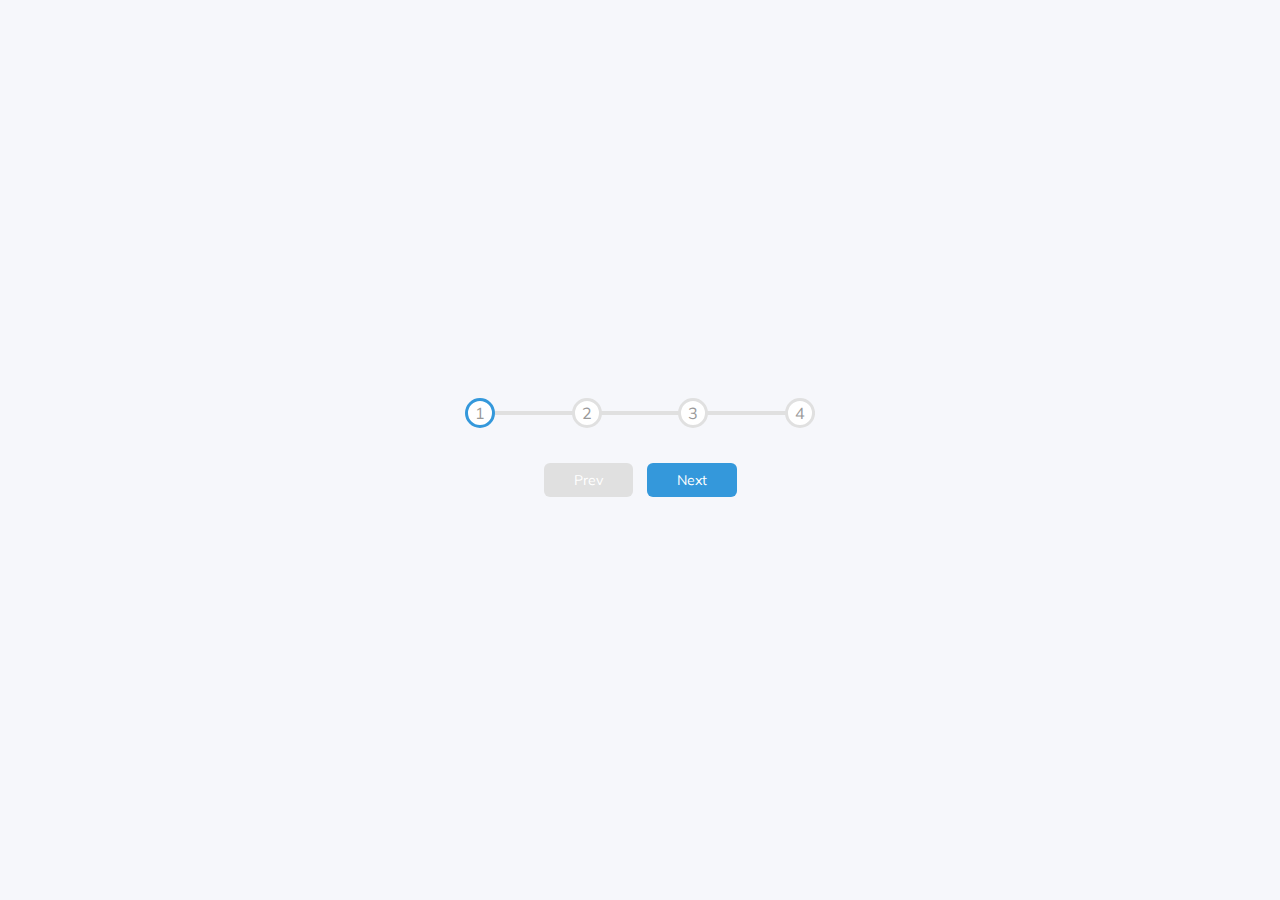
<file: 02. Progress Steps/index.html>
<!DOCTYPE html>
<html lang="en">
    <head>
        <meta charset="UTF-8" />
        <meta name="viewport" content="width=device-width, initial-scale=1.0" />
        <meta http-equiv="X-UA-Compatible" content="ie=edge" />
        <link rel="stylesheet" href="./css/style.css" />
        <title>Progress Steps</title>
    </head>
    <body>
        <div class="container">
            <div class="progress-container">
                <div class="progress" id="progress"></div>
                <div class="circle active">1</div>
                <div class="circle">2</div>
                <div class="circle">3</div>
                <div class="circle">4</div>
            </div>
            <button class="btn" id="prev" disabled>Prev</button>
            <button class="btn" id="next" >Next</button>
        </div>
        <script src="script.js"></script>
    </body>
</html>
</file>
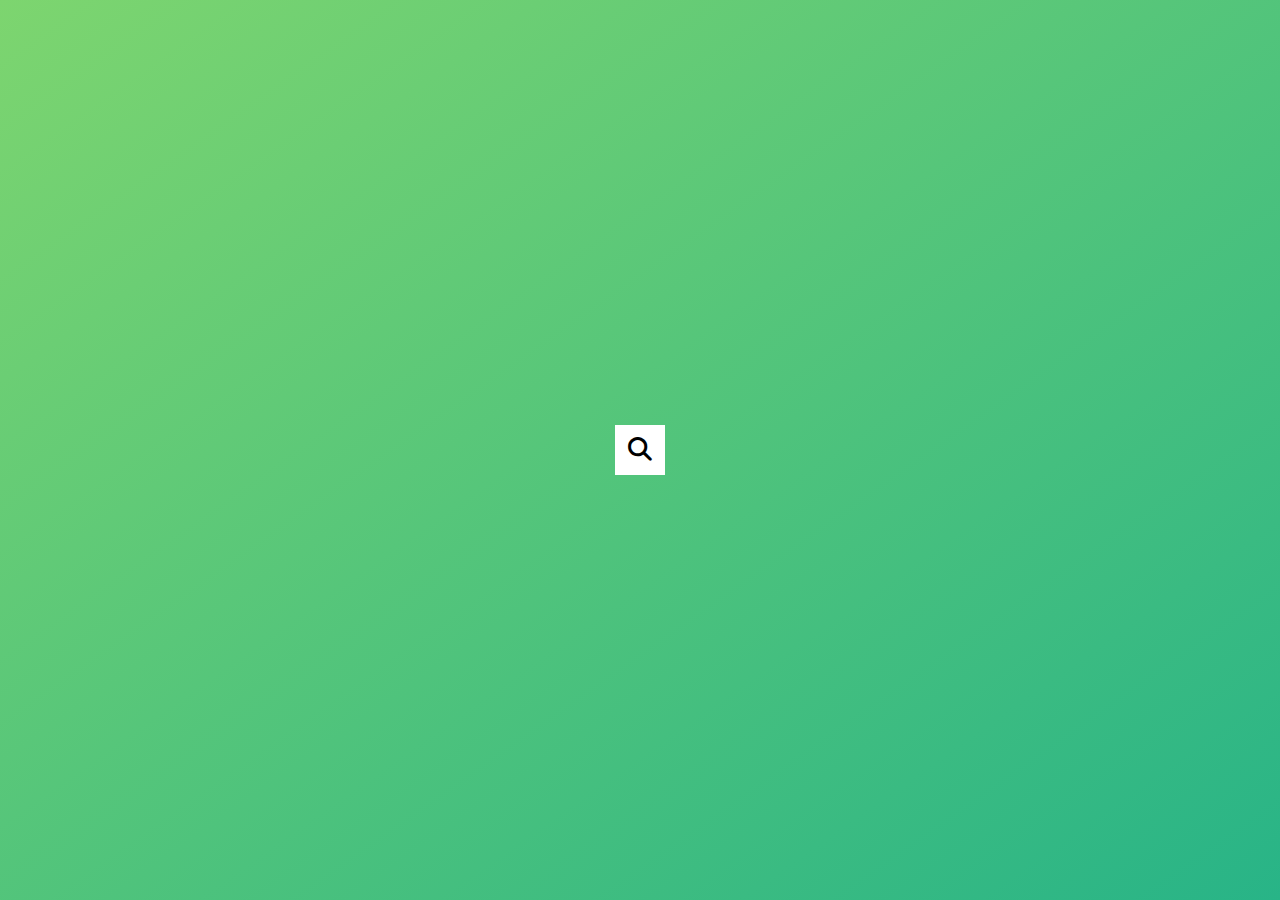
<file: 04. Hidden Search/index.html>
<!DOCTYPE html>
<html lang="en">
    <head>
        <meta charset="UTF-8" />
        <meta name="viewport" content="width=device-width, initial-scale=1.0" />
        <meta http-equiv="X-UA-Compatible" content="ie=edge" />
        <link rel="stylesheet" href="./css/style.css" />
        <link
            rel="stylesheet"
            href="https://cdnjs.cloudflare.com/ajax/libs/font-awesome/6.7.2/css/all.min.css"
        />
        <title>Hidden Search</title>
    </head>
    <body>
        <div class="search">
            <input type="text" class="input" placeholder="Search..." />
            <button class="btn">
                <i class="fas fa-search"></i>
            </button>
        </div>

        <script src="script.js"></script>
    </body>
</html>
</file>
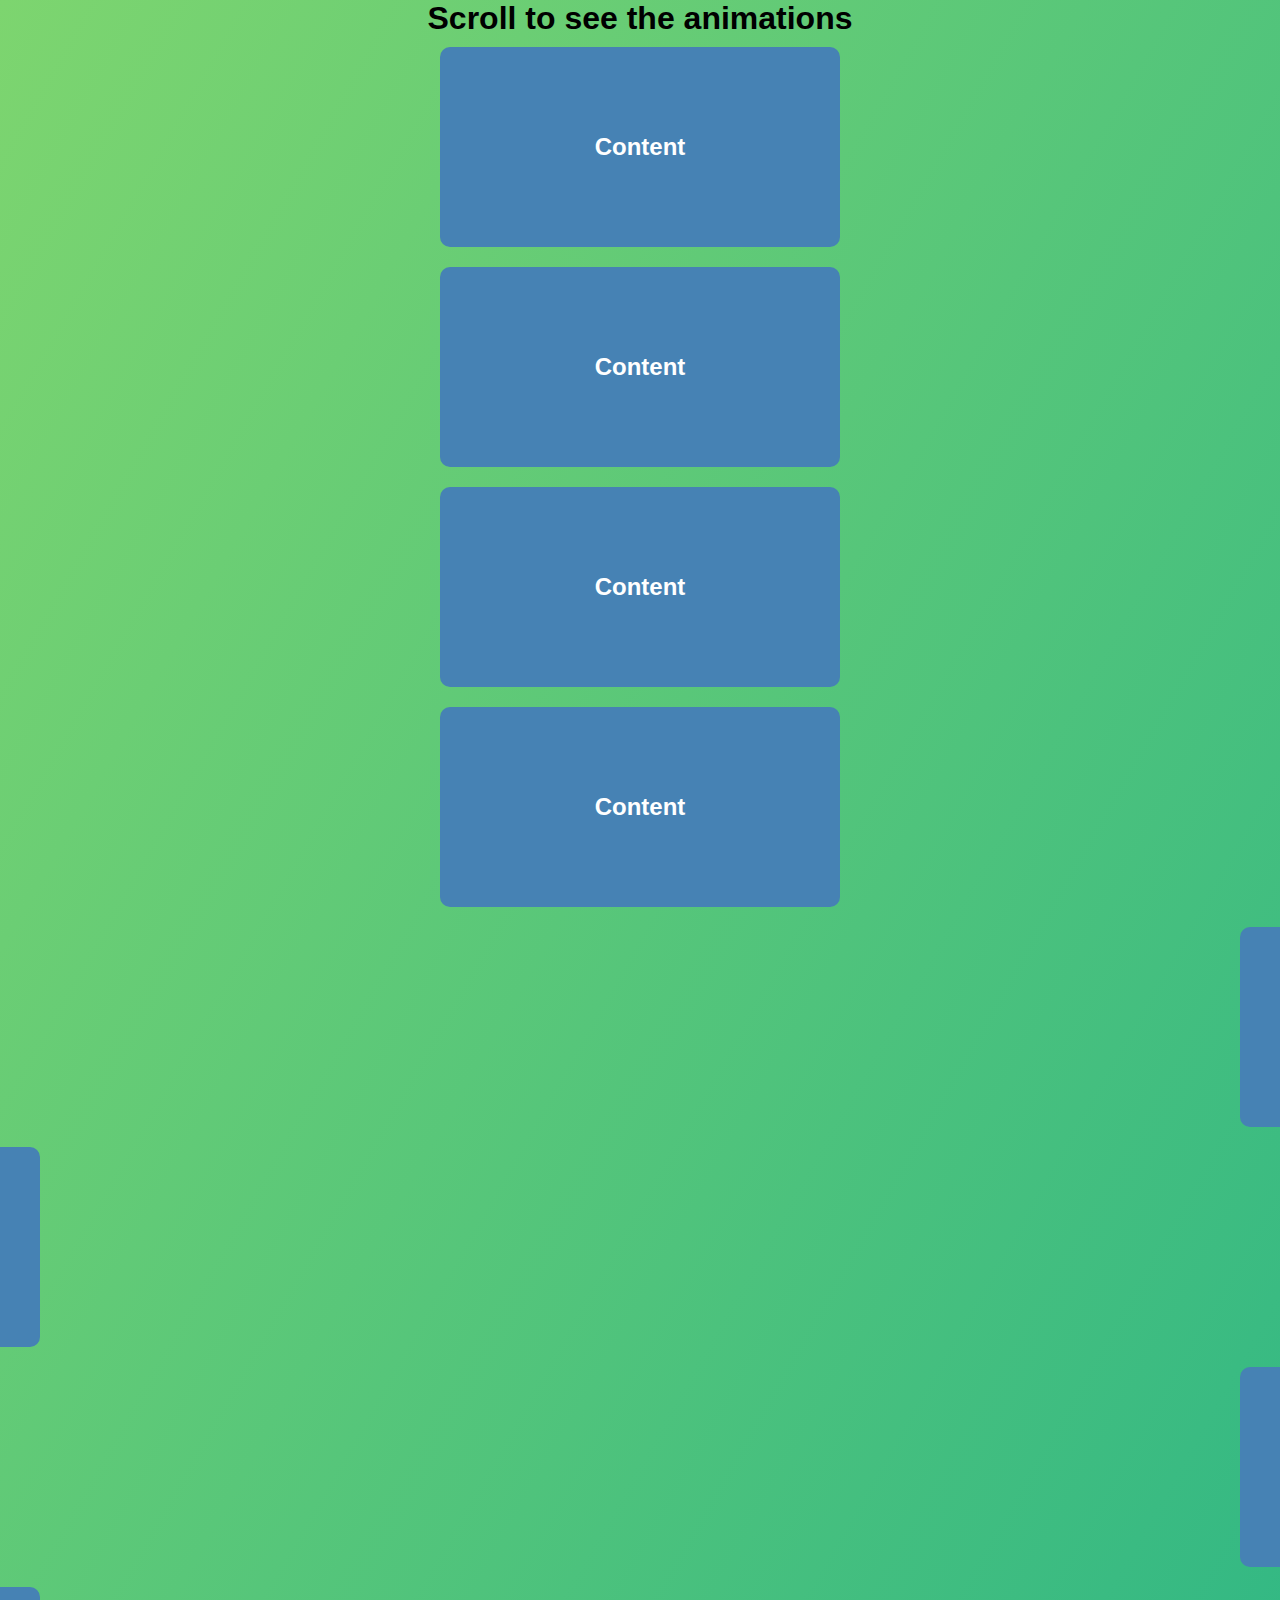
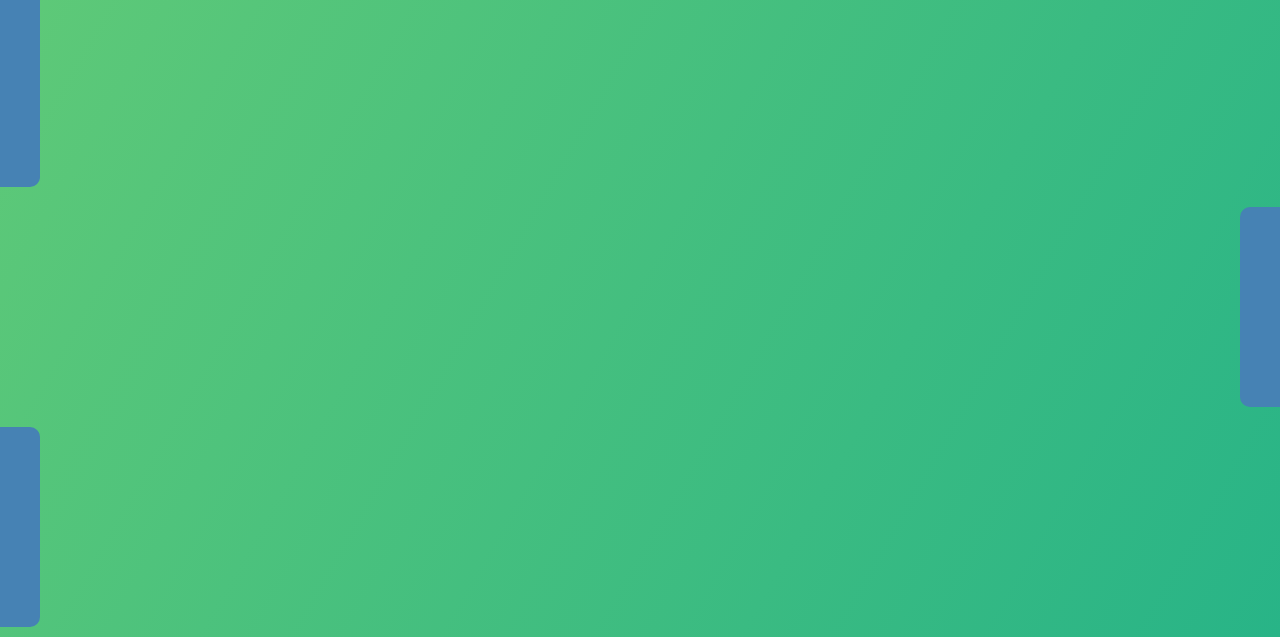
<file: 06. Scroll Animation/index.html>
<!DOCTYPE html>
<html lang="en">
    <head>
        <meta charset="UTF-8" />
        <meta name="viewport" content="width=device-width, initial-scale=1.0" />
        <meta http-equiv="X-UA-Compatible" content="ie=edge" />
        <link rel="stylesheet" href="./css/style.css" />
        <title>Scroll Animation</title>
    </head>
    <body>
        <h1>Scroll to see the animations</h1>
        <div class="box">
            <h2>Content</h2>
        </div>
        <div class="box">
            <h2>Content</h2>
        </div>
        <div class="box">
            <h2>Content</h2>
        </div>
        <div class="box">
            <h2>Content</h2>
        </div>
        <div class="box">
            <h2>Content</h2>
        </div>
        <div class="box">
            <h2>Content</h2>
        </div>
        <div class="box">
            <h2>Content</h2>
        </div>
        <div class="box">
            <h2>Content</h2>
        </div>
        <div class="box">
            <h2>Content</h2>
        </div>
        <div class="box">
            <h2>Content</h2>
        </div>
        <script src="script.js"></script>
    </body>
</html>
</file>
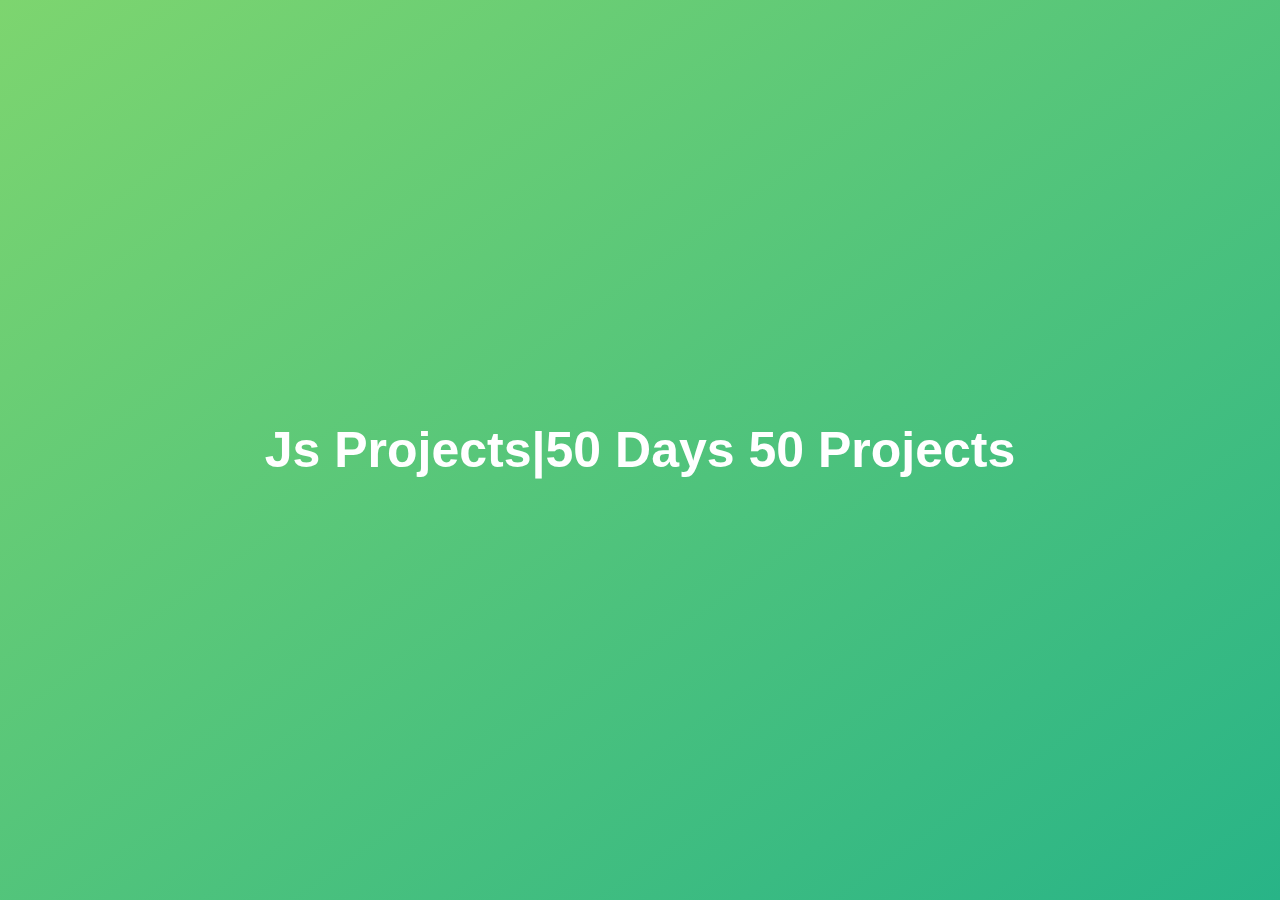
<file: starter/index.html>
<!DOCTYPE html>
<html lang="en">
    <head>
        <meta charset="UTF-8" />
        <meta name="viewport" content="width=device-width, initial-scale=1.0" />
        <meta http-equiv="X-UA-Compatible" content="ie=edge" />
        <link rel="stylesheet" href="./css/style.css" />
        <title>Js Projects|50 Days 50 Projects</title>
      
    </head>
    <body>
        <h1>Js Projects|50 Days 50 Projects</h1>
        <script src="script.js"></script>
    </body>
</html>
</file>
<file: 02. Progress Steps/css/style.css>
@import url("https://fonts.googleapis.com/css?family=Muli&display=swap");

:root {
    --line-border-fill: #3498db;
    --line-border-empty: #e0e0e0;
}

* {
    box-sizing: border-box;
}

body {
    background: #f6f7fb;
    font-family: "Muli", sans-serif;
    display: flex;
    align-items: center;
    justify-content: center;
    height: 100vh;
    overflow: hidden;
    margin: 0;
}

.container {
    text-align: center;
}

.progress-container {
    display: flex;
    justify-content: space-between;
    position: relative;
    margin-bottom: 30px;
    max-width: 100%;
    width: 350px;
}

.progress-container::before {
    content: "";
    background-color: var(--line-border-empty);
    position: absolute;
    top: 50%;
    left: 0;
    transform: translateY(-50%);
    height: 4px;
    width: 100%;
    z-index: -1;
}

.progress {
    background-color: var(--line-border-fill);
    position: absolute;
    top: 50%;
    left: 0;
    transform: translateY(-50%);
    height: 4px;
    width: 0%;
    z-index: -1;
    transition: 0.4s ease;
}

.circle {
    background-color: #fff;
    color: #999;
    border-radius: 50%;
    height: 30px;
    width: 30px;
    display: flex;
    align-items: center;
    justify-content: center;
    border: 3px solid var(--line-border-empty);
    transition: 0.4s ease;
}

.circle.active {
    border-color: var(--line-border-fill);
}

.btn {
    background-color: var(--line-border-fill);
    color: #fff;
    border: 0;
    border-radius: 6px;
    cursor: pointer;
    font-family: inherit;
    padding: 8px 30px;
    margin: 5px;
    font-size: 14px;
}

.btn:active {
    transform: scale(0.98);
}

.btn:focus {
    outline: 0;
}

.btn:disabled {
    background-color: var(--line-border-empty);
    cursor: not-allowed;
}
</file>
<file: 04. Hidden Search/css/style.css>
@import url("https://fonts.googleapis.com/css?family=Lato&display=swap");

* {
    box-sizing: border-box;
}

body {
    font-family: "Roboto", sans-serif;
    display: flex;
    align-items: center;
    justify-content: center;
    height: 100vh;
    overflow: hidden;
    margin: 0;
    background: linear-gradient(to top left, #28b487, #7dd56f);
}

.search {
    position: relative;
    height: 50px;
}

.search .input {
    background: #fff;
    border: 0;
    font-size: 18px;
    padding: 15px;
    height: 50px;
    width: 50px;
    transition: width 0.3s ease;
}

.btn {
    background-color: #fff;
    border: 0;
    cursor: pointer;
    font-size: 24px;
    position: absolute;
    top: 0;
    left: 0;
    height: 50px;
    width: 50px;
    transition: transform 0.3s ease;
}

.btn:focus,
.input:focus {
    outline: none;
}

.search.active .input {
    width: 200px;
}

.search.active .btn {
    transform: translateX(198px);
}
</file>
<file: 06. Scroll Animation/css/style.css>
* {
    box-sizing: border-box;
}

body {
    font-family: "Roboto", sans-serif;
    display: flex;
    flex-direction: column;
    align-items: center;
    justify-content: center;
    margin: 0;
    background: linear-gradient(to top left, #28b487, #7dd56f);
    overflow-x: hidden;
}

h1 {
    margin: 0;
}

.box {
    background-color: steelblue;
    color: #fff;
    display: flex;
    align-items: center;
    justify-content: center;
    width: 400px;
    height: 200px;
    margin: 10px;
    border-radius: 10px;
    box-shadow: 2 4 5 rgba(0, 0, 0, 0.3);
    transform: translateX(200%);
    transition: transform 0.4s ease;
}

.box:nth-of-type(even) {
    transform: translateX(-200%);
}

.box.show {
    transform: translateX(0);
}
</file>
<file: starter/css/style.css>
* {
    box-sizing: border-box;
}

body {
    font-family: "Roboto", sans-serif;
    display: flex;
    align-items: center;
    justify-content: center;
    height: 100vh;
    overflow: hidden;
    margin: 0;
    background: linear-gradient(to top left, #28b487, #7dd56f);
}

h1 {
    font-family: sans-serif;
    font-size: 50px;
    line-height: 1.3;
    width: 100%;
    padding: 30px;
    text-align: center;
    color: white;
}
</file>
